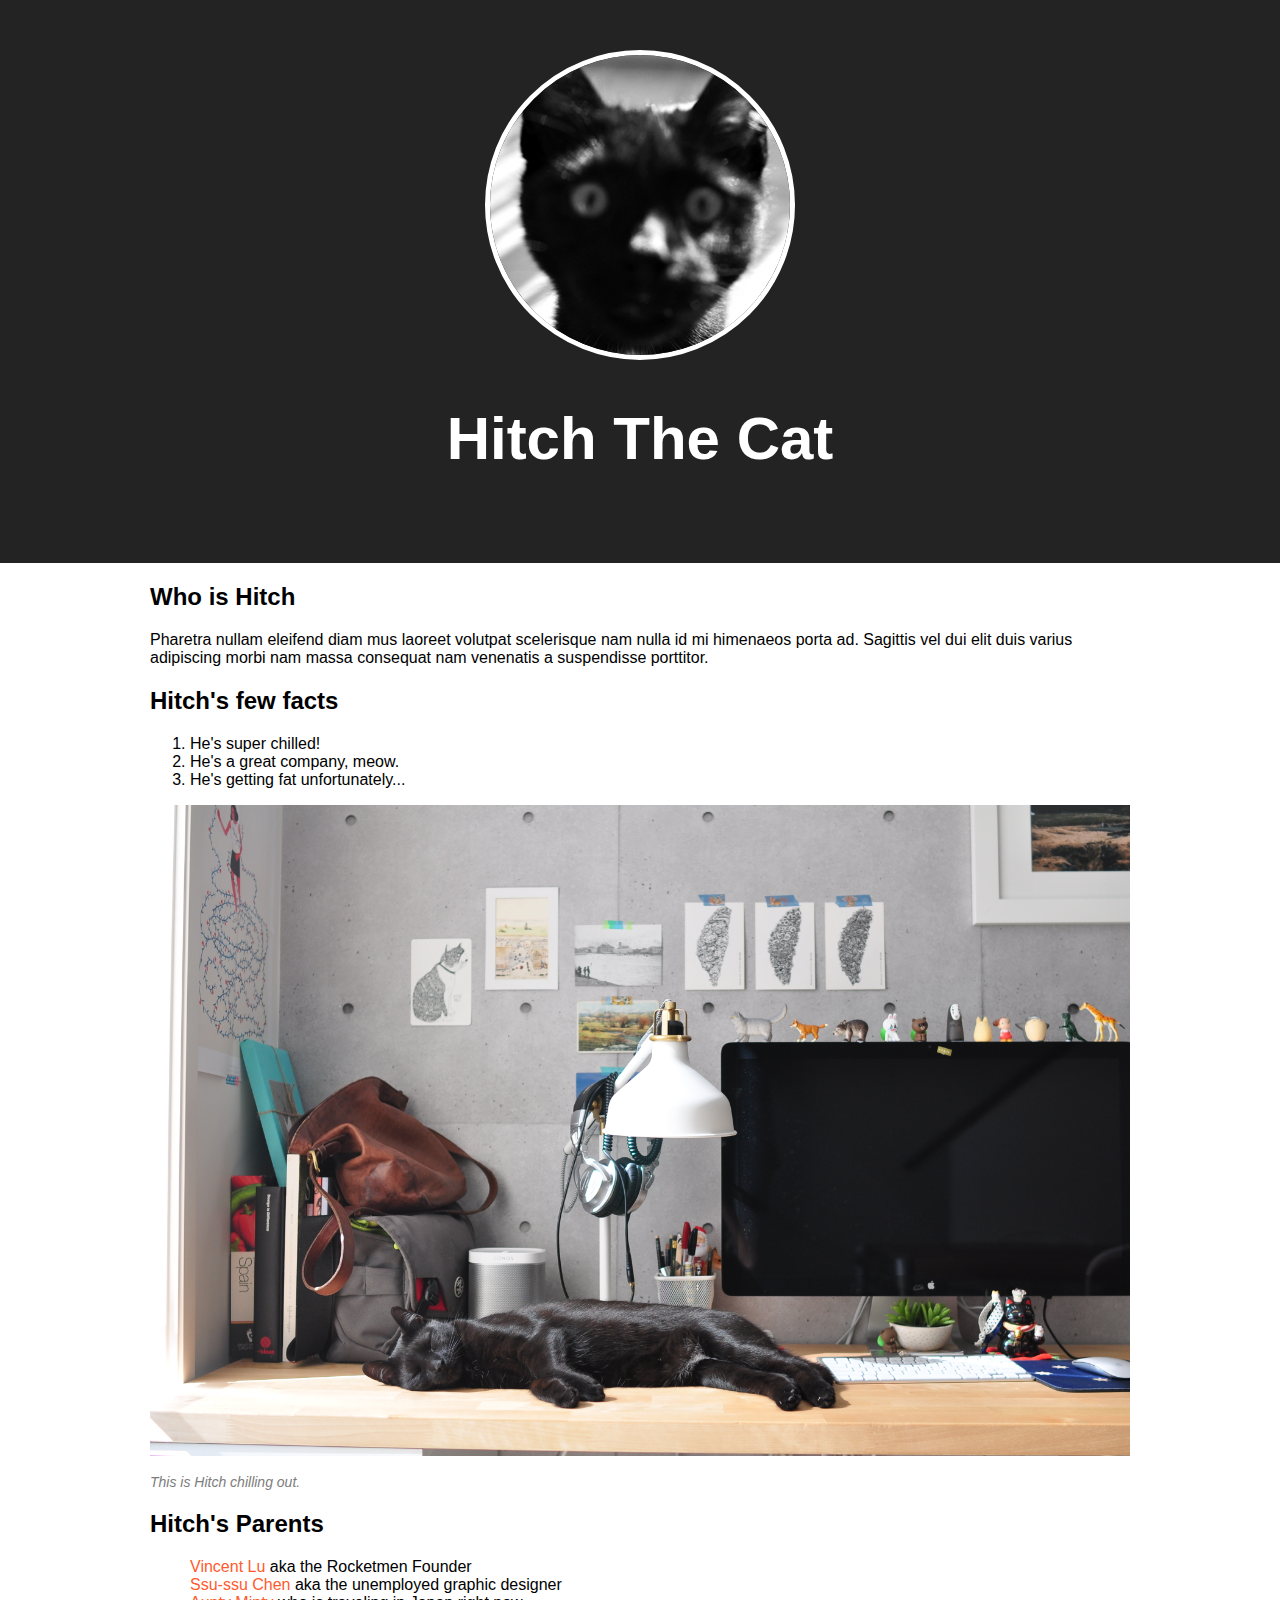
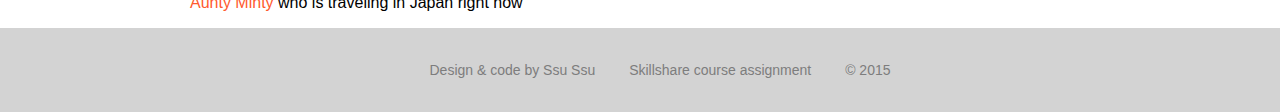
<file: index.html>
<!DOCTYPE html>
<html>
<head>
	<title>Hitch The Cat</title>
	<link rel="stylesheet" type="text/css" href="css/hitch.css">
</head>

<body>
	<div>
		<header>
			<img src="img/profile.jpg">
			<h1>Hitch The Cat</h1>
		</header>
		
		<div class="content">
			<h2>Who is Hitch</h2>
			<p>Pharetra nullam eleifend diam mus laoreet volutpat scelerisque nam nulla id mi himenaeos porta ad. Sagittis vel dui elit duis varius adipiscing morbi nam massa consequat nam venenatis a suspendisse porttitor.</p>
			<h2>Hitch's few facts</h2>
			<ol>
				<li>He's super chilled!</li>
				<li>He's a great company, meow.</li>
				<li>He's getting fat unfortunately...</li>
			</ol>
			<img class="big-image" src="img/big-image.jpg">
			<p class="caption">This is Hitch chilling out.</p>
			<h2>Hitch's Parents</h2>
			<ul>
				<li><a href="http://rocketmen.io" target="_blank" title="Visit Vincent's page">Vincent Lu</a> aka the Rocketmen Founder</li>
				<li><a href="http://ssuhua.com" target="_blank" title="Visit Ssu's page">Ssu-ssu Chen</a> aka the unemployed graphic designer </li>
				<li><a href="http://cottonon.com.au" target="_blank" title="Minty's company">Aunty Minty</a> who is traveling in Japan right now</li>
			</ul>
		</div>
		
		<footer>
			<ul>
				<li>Design &amp; code by <a href="http://ssuhua.com" target="_blank" title="check her website">Ssu Ssu</a></li>
				<li><a href="http://skillshare.com" target="_blank" title="Visit skillshare">Skillshare</a> course assignment</li>
				<li>&copy; 2015</li>
			</ul>
		</footer>

	</div>


</body>
</html>
</file>
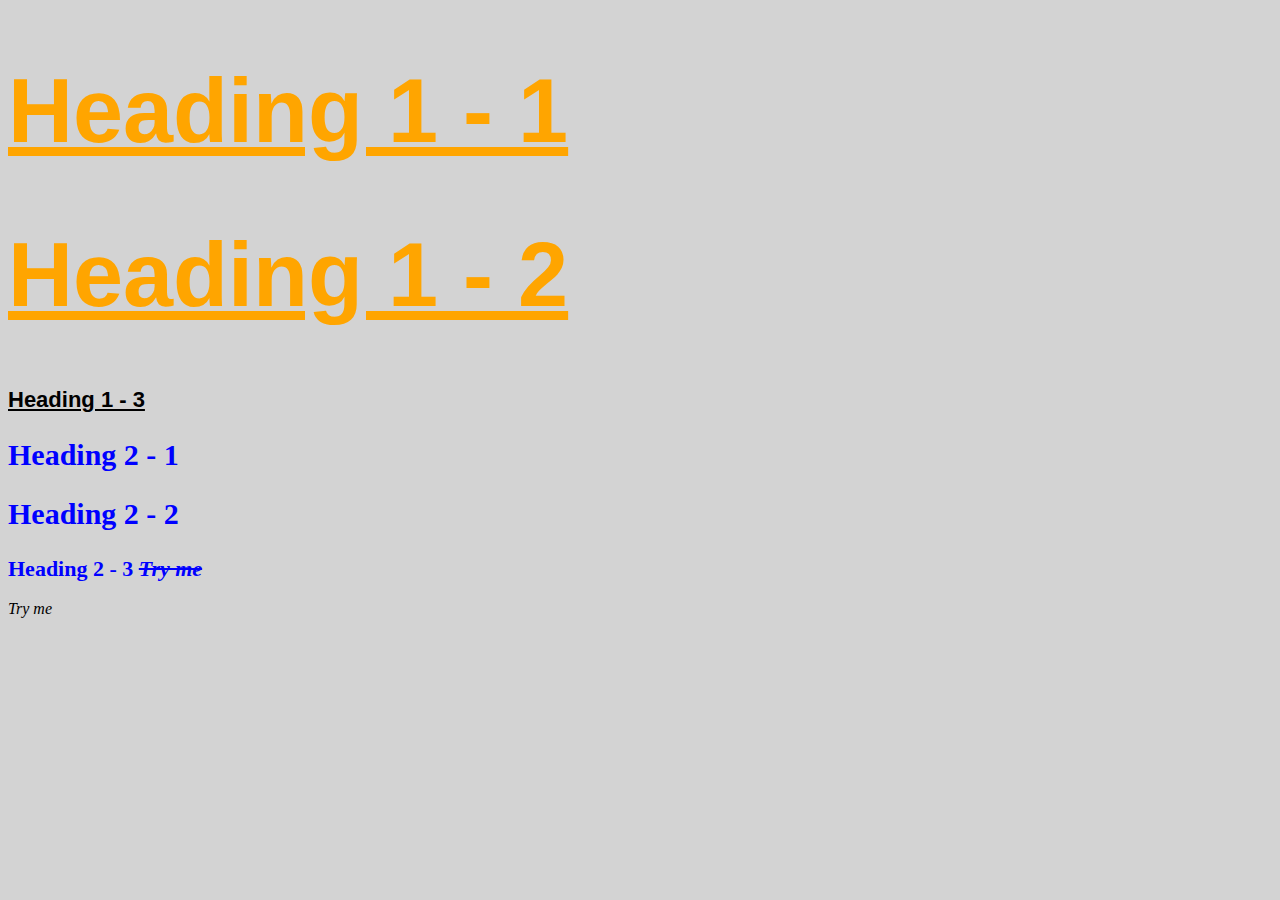
<file: stylish.html>
<!DOCTYPE html>
<html>
<head>
	<title>Stylish</title>
	<link rel="stylesheet" type="text/css" href="css/test.css">

</head>
<body>

<h1>Heading 1 - 1</h1>
<h1>Heading 1 - 2</h1>
<h1 id="first" class="small">Heading 1 - 3</h1>
<h2>Heading 2 - 1</h2>
<h2>Heading 2 - 2</h2>
<h2 class="small">Heading 2 - 3 <span>Try me</span></h2>
<span>Try me</span>

</body>
</html>
</file>
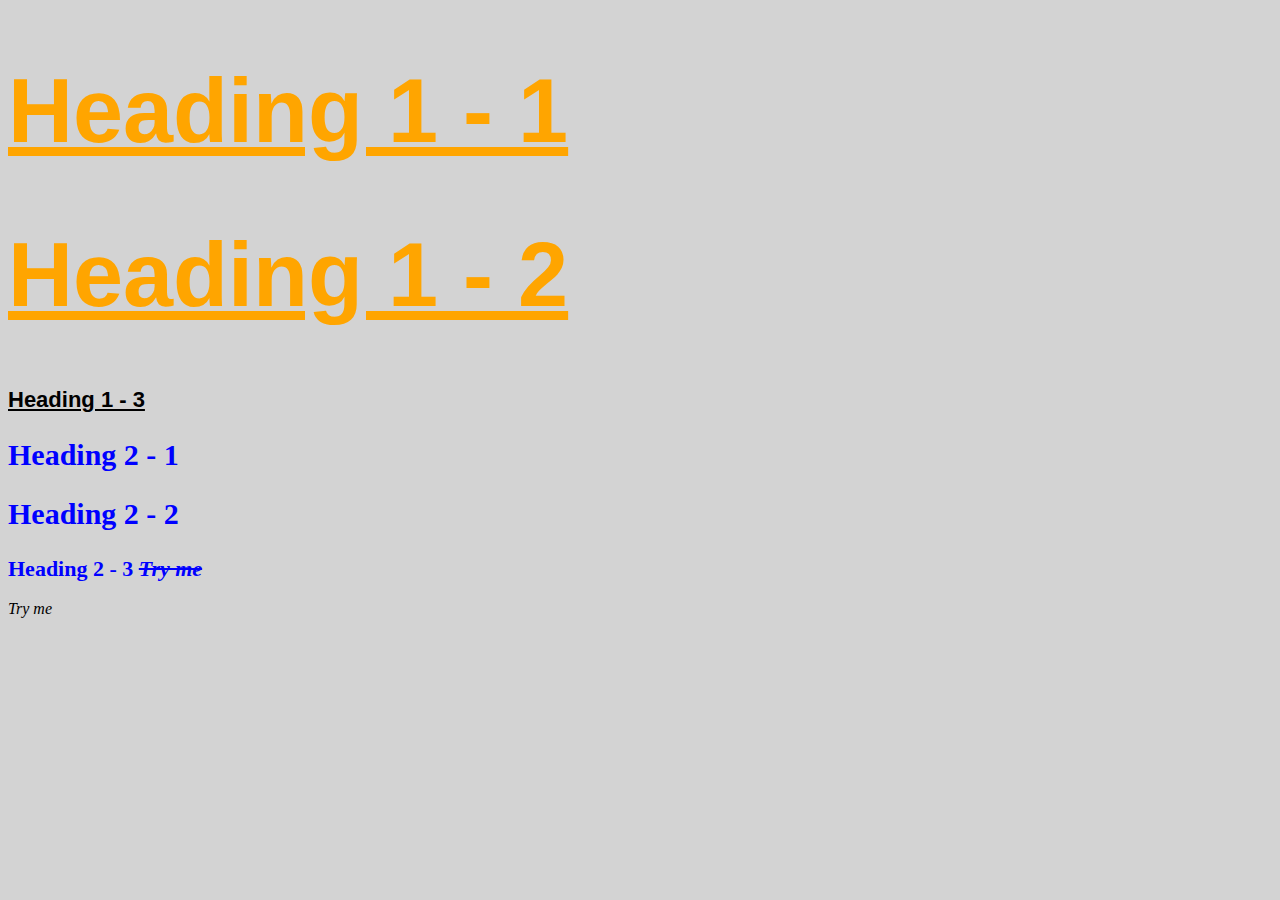
<file: test3.html>
<!DOCTYPE html>
<html>
<head>
	<title>Stylish</title>
	<link rel="stylesheet" type="text/css" href="css/test1.css">

</head>
<body>

<h1>Heading 1 - 1</h1>
<h1>Heading 1 - 2</h1>
<h1 id="first" class="small">Heading 1 - 3</h1>
<h2>Heading 2 - 1</h2>
<h2>Heading 2 - 2</h2>
<h2 class="small">Heading 2 - 3 <span>Try me</span></h2>
<span>Try me</span>

</body>
</html>
</file>
<file: css/hitch.css>
html,body{
	margin: 0px;
	font-family: Helvetica, Arial, sans-serif;
}

header{
	background-color: #232323;
	padding: 50px;
	text-align: center;
}

header img{
	border-radius: 199px;
	border: 5px solid #ffffff;
	width: 300px;
}

h1{
	color: white;
	font-size: 60px;

}

.content{
	max-width: 980px;
	margin: 0px auto;
	padding: 0px 20px;
}

img.big-image{
	max-width: 100%;
}

p.caption{
	font-size: 14px;
	font-style: italic;
	color: #7d7d7d;
}

ul{
	list-style: none;
}

a{
	color: #ff5a2e;
	text-decoration: none;
}

footer{
	background-color: lightgrey;
	padding: 20px 40px;
	font-size: 14px;
	color: #7d7d7d;
}

footer ul{
	text-align: center;
}

footer ul li{
	display: inline-block;
	margin: 0 15px;
}

footer a{
	color: #7d7d7d;
}
</file>
<file: css/test.css>
body{
	background-color: lightgrey;
}

#first{
	color: black;
}

.small{
	font-size: 22px;
}

h1{
	color: orange;
	font-size: 90px;
	text-decoration: underline;
	font-family: arial;
}

h2{
	font-size: 30px;
	color: blue;
}

span{
	font-style: italic;
}

h2 span{
	text-decoration: line-through;
}
</file>
<file: css/test1.css>
body{
	background-color: lightgrey;
}

#first{
	color: black;
}

.small{
	font-size: 22px;
}

h1{
	color: orange;
	font-size: 90px;
	text-decoration: underline;
	font-family: arial;
}

h2{
	font-size: 30px;
	color: blue;
}

span{
	font-style: italic;
}

h2 span{
	text-decoration: line-through;
}
</file>
